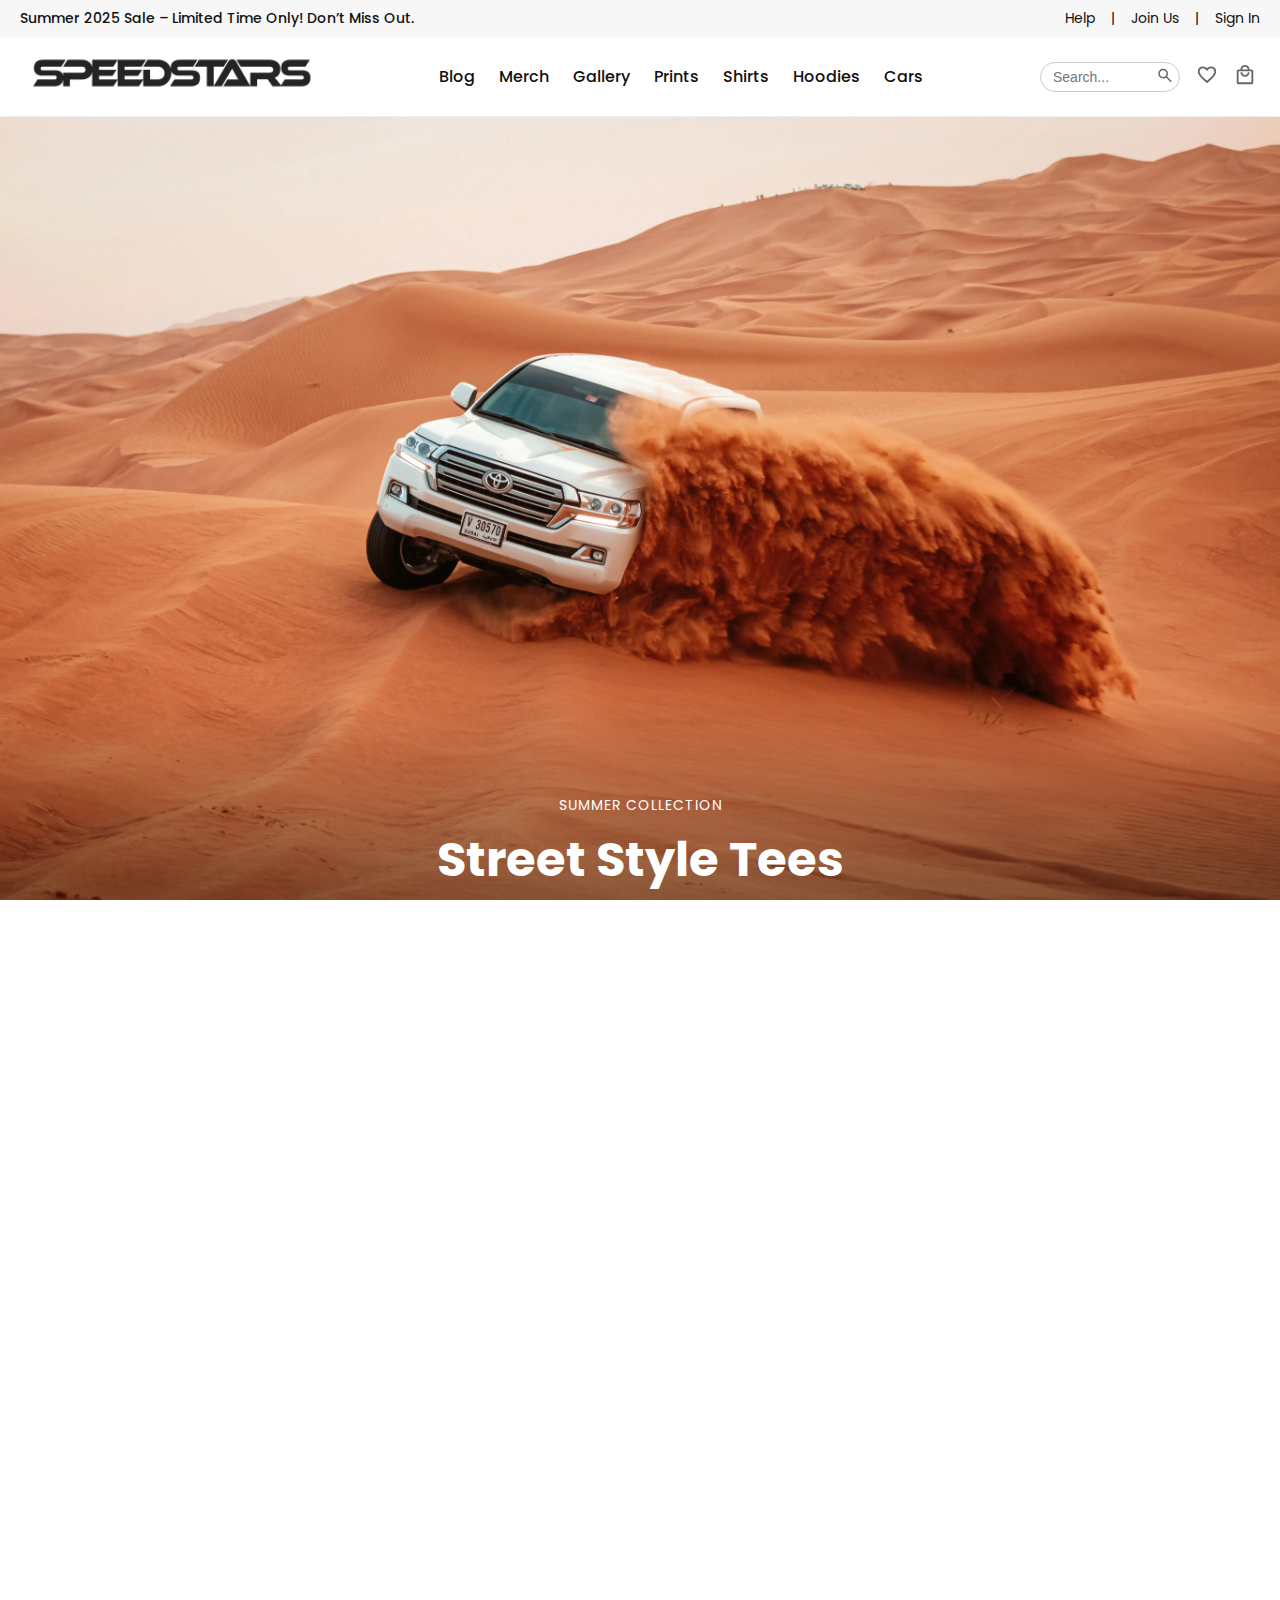
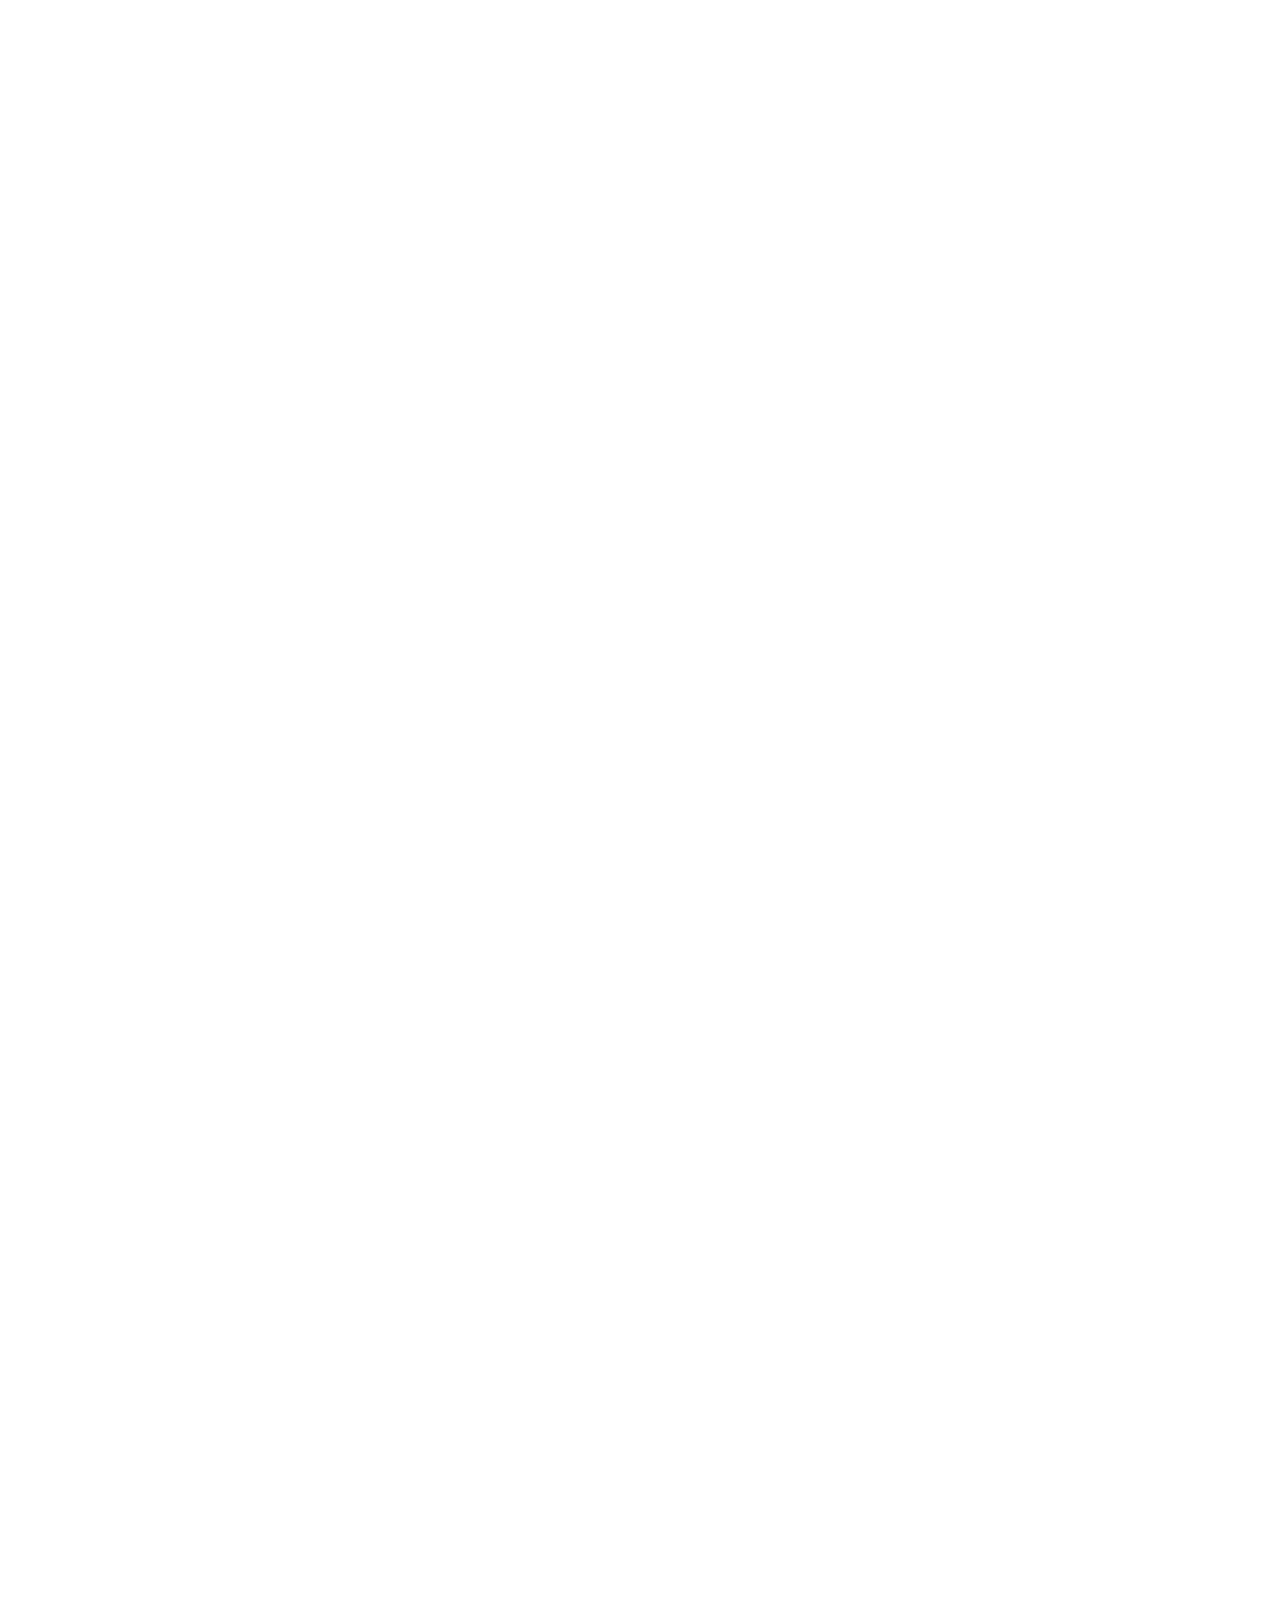
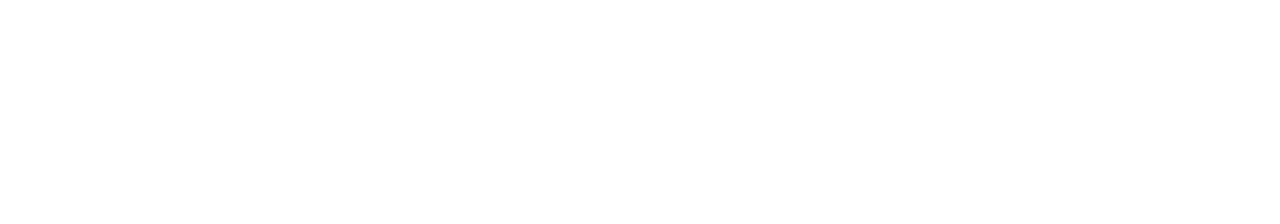
<file: index.html>
<!DOCTYPE html>
<html lang="en">
<head>
  <meta charset="UTF-8">
  <meta name="viewport" content="width=device-width, initial-scale=1">
  <title>Midnight Speedstars | Car Community, Photography, Merchandise & Blog</title>
  <meta name="description" content="Midnight Speedstars is a vibrant car community for enthusiasts, photographers, and bloggers. Discover exclusive car photography, merchandise, and the latest automotive news.">
  <meta name="keywords" content="Midnight Speedstars, car community, car photography, automotive blog, car merchandise, car events, car enthusiasts">
  <meta name="author" content="Midnight Speedstars">
  <link rel="canonical" href="https://midnightspeedstars.com/">
  <link rel="icon" href="assets/img/favicon.png" type="image/x-icon">

  <!-- Font -->
  <link href="https://fonts.googleapis.com/css2?family=Poppins:wght@400;500;600;700&display=swap" rel="stylesheet">

  <!-- Styles -->
  <link rel="stylesheet" href="assets/css/style.css">
</head>
<body>
<!-- 🔥 LOADING SCREEN 
<div id="loading-screen">
  <img src="assets/img/logo.webp" alt="Logo" id="loading-logo">
  <div id="progress-container">
    <div id="progress-bar"></div>
    <span id="progress-percent">0%</span>
  </div>
</div>
-->

  <!-- 🔥 SALE BANNER -->
  <div class="top-banner">
    <p>Summer 2025 Sale – Limited Time Only! Don’t Miss Out.</p>
    <div class="banner-links">
      <a href="#">Help</a> | <a href="#">Join Us</a> | <a href="register/">Sign In</a>
    </div>
  </div>

<!-- 🔥 NAVBAR -->
<header id="navbar">
  <div class="nav-container">
  <div class="logo">
    <a href="/">
      <img src="assets/img/logo.webp" alt="Midnight Speedstars">
    </a>
  </div>


    <!-- Main Nav -->
    <nav class="nav-links">
      <ul>
        <li class="dropdown"><a href="#">Blog</a>
          <div class="dropdown-menu">
            <a href="#">Latest News</a>
            <a href="#">Car Reviews</a>
            <a href="#">Events</a>
          </div>
        <li class="dropdown"><a href="/merch">Merch</a>
          <div class="dropdown-menu">
            <a href="#">Hats</a>
            <a href="#">T-Shirts</a>
            <a href="#">Hoodies</a>
            <a href="#">Sweaters</a>
          </div>
        </li>
        </li>
        <li class="dropdown"><a href="#">Gallery</a>
          <div class="dropdown-menu">
            <a href="#">Photography</a>
            <a href="#">Member Rides</a>
            <a href="#">Events Gallery</a>
          </div>
        </li>
        <li class="dropdown"><a href="#">Prints</a>
          <div class="dropdown-menu">
            <a href="#">Posters</a>
            <a href="#">Vinyl</a>
            <a href="#">Stickers</a>
          </div>
        </li>
        <li class="dropdown"><a href="#">Shirts</a>
          <div class="dropdown-menu">
            <a href="#">T-Shirt</a>
            <a href="#">Polo</a>
            <a href="#">Denim</a>
          </div>
        </li>
        <li class="dropdown"><a href="#">Hoodies</a>
          <div class="dropdown-menu">
            <a href="#">Pullover</a>
            <a href="#">Zipper</a>
            <a href="#">Exclusive Drops</a>
          </div>
        </li>
        <li class="dropdown"><a href="#">Cars</a>
          <div class="dropdown-menu">
            <a href="#">JDM Legends</a>
            <a href="#">European</a>
            <a href="#">American Muscle</a>
            <a href="#">Vinyl Wraps</a>
          </div>
        </li>
      </ul>
    </nav>

    <!-- Right Side -->
    <div class="nav-actions">
      <div class="search-bar">
        <input type="text" placeholder="Search...">
        <button class="search-icon">
          <img src="assets/icons/search.svg" alt="Search">
        </button>
      </div>
      <button class="icon-btn"><img src="assets/icons/heart.svg" alt="Favorites"></button>
      <button class="icon-btn"><img src="assets/icons/cart.svg" alt="Cart"></button>
    </div>
  </div>

</header>

<!-- 🔥 CAROUSEL -->
<section class="carousel">
  <div class="carousel-inner">
    <!-- ✅ IMAGE SLIDE -->
    <div class="carousel-item active">
      <img src="assets/img/carousel1.webp" alt="">
      <div class="carousel-caption">
        <small>Summer Collection</small>
        <h2>Street Style Tees</h2>
        <a href="/merch" class="btn">Shop Now</a>
      </div>
    </div>
    <!-- ✅ IMAGE SLIDE -->
    <div class="carousel-item">
      <img src="assets/img/carousel2.webp" alt="">
      <div class="carousel-caption">
        <small>New Arrivals</small>
        <h2>Performance Hoodies</h2>
        <a href="/merch" class="btn">Shop Now</a>
      </div>
    </div>
    <!-- ✅ IMAGE SLIDE -->
    <div class="carousel-item">
      <img src="assets/img/carousel3.webp" alt="">
      <div class="carousel-caption">
        <small>Exclusive Drop</small>
        <h2>Limited Edition Tees</h2>
        <a href="/merch" class="btn">Shop Now</a>
      </div>
    </div>
  </div>

  <div class="carousel-controls">
    <button class="carousel-btn" id="playBtn"><img src="assets/icons/pause.svg" alt="Play/Pause"></button>
    <button class="carousel-btn" id="leftBtn"><img src="assets/icons/left.svg" alt="Prev"></button>
    <button class="carousel-btn" id="rightBtn"><img src="assets/icons/right.svg" alt="Next"></button>
  </div>

  <div class="carousel-dots">
    <span class="dot active"></span>
    <span class="dot"></span>
    <span class="dot"></span>
  </div>
</section>



<!-- 🔥 2 IMAGE SPLIT -->
<section class="split-images">
  <div class="split-item" style="background-image:url('assets/img/split1.webp')">
    <div class="split-content">
      <small>Summer Collection</small>
      <h2>Street Style Tees</h2>
      <button class="btn">Shop Now</button>
    </div>
  </div>
  <div class="split-item" style="background-image:url('assets/img/split2.webp')">
    <div class="split-content">
      <small>New Arrivals</small>
      <h2>Performance Hoodies</h2>
      <button class="btn">Shop Now</button>
    </div>
  </div>
</section>


<!-- 🔥 3 PORTRAIT IMAGES -->
<section class="portrait-grid">
  <div class="portrait" style="background-image:url('assets/img/p1.webp')">
    <button class="btn">Shop Merch</button>
  </div>
  <div class="portrait" style="background-image:url('assets/img/p2.webp')">
    <button class="btn">Shop Vinyl</button>
  </div>
  <div class="portrait" style="background-image:url('assets/img/p3.webp')">
    <button class="btn">Shop Gear</button>
  </div>
</section>

<!-- 🔥 PRODUCT SLIDER -->
<section class="product-slider">
  <div class="section-header">
    <h3>Featured Products</h3>
    <div class="slider-controls">
      <button class="icon-btn" id="prev"><img src="assets/icons/leftk.svg" alt="Left"></button>
      <button class="icon-btn" id="next"><img src="assets/icons/rightk.svg" alt="Right"></button>
    </div>
  </div>

  <div class="scroll-wrapper">
    <div class="product-card" data-images="assets/img/s1-a.webp,assets/img/s1-b.webp" data-title="Shirt One"></div>
    <div class="product-card" data-images="assets/img/s2-a.webp,assets/img/s2-b.webp" data-title="Shirt Two"></div>
    <div class="product-card" data-images="assets/img/s3-a.webp,assets/img/s3-b.webp" data-title="Shirt Three"></div>
  </div>
</section>



<!-- 🔥 FOOTER -->
<footer>
      <!-- Logo at the top -->
  <div class="footer-logo">
    <img src="assets/img/logo-white.webp" alt="Midnight Speedstars">
  </div>
  <div class="footer-top">
    <div class="footer-links">
      <a href="#">Language</a>
      <a href="#">Help</a>
      <a href="#">Join Us</a>
      <a href="#">Sign In</a>
    </div>

    <div class="footer-nav">
      <div class="footer-col">
        <h4>Featured</h4>
        <a href="#">Latest Drops</a>
        <a href="#">Best Sellers</a>
      </div>
      <div class="footer-col">
        <h4>Shop</h4>
        <a href="#">T-Shirts</a>
        <a href="#">Hoodies</a>
        <a href="#">Accessories</a>
      </div>
      <div class="footer-col">
        <h4>Community</h4>
        <a href="#">Blog</a>
        <a href="#">Gallery</a>
        <a href="#">Events</a>
      </div>
      <div class="footer-col">
        <h4>About</h4>
        <a href="#">Our Story</a>
        <a href="#">Contact</a>
      </div>
    </div>
  </div>

  <div class="footer-bottom">
    <p>&copy; 2025 Midnight Speedstars. All rights reserved.</p>
    <div class="socials">
      <a href="https://instagram.com/midnightspeedstars">Instagram</a>
      <a href="https://youtube.com/@midnightspeedstars">YouTube</a>
      <a href="">WhatsApp</a>
    </div>
    <p class="credit"><a href="https://byautry.com" target="_blank">byAutry</a></p>
  </div>

</footer>


  <script src="assets/js/main.js"></script>
</body>
</html>
</file>
<file: assets/css/style.css>
/* =========================================
   RESET & BASE
========================================= */
* {
  margin: 0;
  padding: 0;
  box-sizing: border-box;
}
html, body {
  height: 100%;
  width: 100%;
  font-family: 'Poppins', sans-serif;
  background: #fff;
  color: #111;
  overflow-x: hidden;
}
a {
  text-decoration: none;
  color: inherit;
}
ul {
  list-style: none;
}

/* =========================================
   BANNER
========================================= */
.top-banner {
  width: 100%;
  background: #f7f7f7;
  color: #111;
  font-size: 14px;
  font-weight: 500;
  padding: 8px 20px;
  display: flex;
  justify-content: space-between;
  align-items: center;
}
.top-banner .banner-text {
  text-align: center;
  flex: 1;
}
.top-banner .banner-links {
  display: flex;
  gap: 16px;
  font-size: 14px;
  font-weight: 400;
}
.top-banner .banner-links a:hover {
  text-decoration: underline;
}

/* =========================================
   NAVBAR
========================================= */
#navbar {
  width: 100%;
  background: #fff;
  border-bottom: 1px solid #eee;
  position: sticky;
  top: 0;
  z-index: 1000;
}
.nav-container {
  max-width: 1400px;
  margin: 0 auto;
  padding: 12px 24px;
  display: flex;
  align-items: center;
  justify-content: space-between;
}
.logo img {
  height: 48px;
}
.nav-links ul {
  display: flex;
  gap: 24px;
  align-items: center;
}
.nav-links li {
  position: relative;
}
.nav-links li > a {
  font-size: 16px;
  font-weight: 500;
  color: #111;
  position: relative;
  padding: 4px 0;
}

/* Animated underline on hover */
.nav-links li > a::after {
  content: "";
  position: absolute;
  left: 0;
  bottom: -2px;
  width: 0;
  height: 2px;
  background: #111;
  transition: width 0.3s ease;
}
.nav-links li > a:hover::after {
  width: 100%;
}

/* Ensure parent li doesn't clip the full-width dropdown */
.nav-links li.dropdown {
  position: static; /* remove relative positioning */
}

/* Dropdown Menu full width under navbar */
.dropdown-menu {
  opacity: 0;
  visibility: hidden;
  transform: translateY(-10px);
  transition: all 0.3s ease;

  position: absolute;
  top: 100%;       /* below navbar */
  left: 0;

  width: 100vw;    /* full viewport width */
  padding: 24px;
  background: #fff;
  box-shadow: 0 4px 12px rgba(0,0,0,0.08);
  z-index: 999;

  display: flex;   /* left-to-right layout */
  gap: 32px;
}


/* Show dropdown on hover */
.dropdown:hover .dropdown-menu {
  opacity: 1;
  visibility: visible;
  transform: translateY(0);
}

/* Links inside dropdown */
.dropdown-menu a {
  display: block;
  padding: 6px 0;
  color: #111;
  font-size: 14px;
  font-weight: 400;
}

.dropdown-menu a:hover {
  color: #444;
}

/* Right Side Actions */
.nav-actions {
  display: flex;
  align-items: center;
  gap: 16px;
}
.icon-btn {
  background: none;
  border: none;
  cursor: pointer;
}
.icon-btn img {
  height: 22px;
  width: 22px;
}

/* Search */
.search-bar {
  position: relative;
}
.search-bar input {
  padding: 6px 30px 6px 12px;
  border: 1px solid #ccc;
  border-radius: 20px;
  font-size: 14px;
  transition: all 0.3s ease;
  width: 140px;
}
.search-bar input:focus {
  width: 240px;
  outline: none;
  border-color: #111;
}
.search-bar .search-icon {
  position: absolute;
  right: 6px;
  top: 50%;
  transform: translateY(-50%);
  background: none;
  border: none;
  cursor: pointer;
}
.search-bar .search-icon img {
  height: 18px;
}


/* =========================================
   CAROUSEL
========================================= */
.carousel {
  position: relative;
  width: 100%;
  height: 100vh;
  overflow: hidden;
}

/* Carousel Inner */
.carousel-inner {
  display: flex;
  transition: transform 0.5s ease;
  height: 100%;
}

/* Each slide */
.carousel-item {
  min-width: 100%;
  height: 100%;
  position: relative;
}

.carousel-item img,
.carousel-item video {
  width: 100%;
  height: 100%;
  object-fit: cover;
  display: block;
}

/* Shadow gradient at bottom for text readability */
.carousel-item::after {
  content: "";
  position: absolute;
  bottom: 0;
  left: 0;
  width: 100%;
  height: 35%; /* adjust for desired shadow height */
  background: linear-gradient(to top, rgba(0, 0, 0, 0.6), transparent);
  pointer-events: none;
  z-index: 5;
}

/* Carousel Text Overlay */
.carousel-caption {
  position: absolute;
  bottom: 40px;
  left: 50%;
  transform: translateX(-50%);
  text-align: center;
  color: #fff;
  z-index: 10;
}

.carousel-caption small {
  display: block;
  font-size: 14px;
  letter-spacing: 1px;
  text-transform: uppercase;
  margin-bottom: 8px;
}

.carousel-caption h2 {
  font-size: 48px;
  margin-bottom: 16px;
}

.carousel-caption .btn {
  background: #fff;
  color: #111;
  padding: 10px 30px;
  border: none;
  border-radius: 25px;
  cursor: pointer;
  font-weight: 500;
  transition: all 0.3s ease;
}

.carousel-caption .btn:hover {
  background: #111;
  color: #fff;
}

/* Carousel Controls */
.carousel-controls {
  position: absolute;
  bottom: 20px;
  right: 20px;
  display: flex;
  gap: 12px;
  z-index: 15;
}

.carousel-btn {
  all: unset;
  cursor: pointer;
}

.carousel-btn img {
  height: 28px;
  width: 28px;
  display: block;
}

/* =========================================
   CAROUSEL
========================================= */

/* Carousel Dots */
.carousel-dots {
  position: absolute;
  bottom: 20px;
  left: 50%;
  transform: translateX(-50%);
  display: flex;
  gap: 8px;
  z-index: 15;
}

.dot {
  height: 10px;
  width: 10px;
  background: #888; /* inactive dots gray */
  border-radius: 50%;
  cursor: pointer;
  transition: background 0.3s;
}

.dot.active {
  background: #fff; /* active dot white */
}

/* Carousel Text Overlay (moved higher) */
.carousel-caption {
  position: absolute;
  bottom: 80px; /* raised from 40px to 80px */
  left: 50%;
  transform: translateX(-50%);
  text-align: center;
  color: #fff;
  z-index: 10;
}

.carousel-caption small {
  display: block;
  font-size: 14px;
  letter-spacing: 1px;
  text-transform: uppercase;
  margin-bottom: 8px;
}

.carousel-caption h2 {
  font-size: 48px;
  margin-bottom: 16px;
}

.carousel-caption .btn {
  background: #fff;
  color: #111;
  padding: 10px 30px;
  border: none;
  border-radius: 25px;
  cursor: pointer;
  font-weight: 500;
  transition: all 0.3s ease;
}

.carousel-caption .btn:hover {
  background: #111;
  color: #fff;
}


/* =========================================
   TWO-IMAGE SPLIT SECTION
========================================= */
.split-images {
  display: flex;
  width: 100%;
  height: 100vh; /* full viewport height */
}

.split-item {
  flex: 1; /* two equal halves */
  position: relative;
  background-size: cover;
  background-position: center;
  display: flex;
  align-items: flex-end; /* align content to bottom */
  justify-content: flex-start; /* align content to left */
  padding: 40px; /* space from bottom/left edges */
}

.split-content {
  color: #fff;
  text-align: left; /* align text left */
  background: none; /* remove black rectangle */
  padding: 0; /* remove padding from previous overlay */
}

.split-content small {
  display: block;
  margin-bottom: 10px;
  font-size: 14px;
  letter-spacing: 1px;
  text-transform: uppercase;
}

.split-content h2 {
  font-size: 36px;
  margin-bottom: 15px;
}

.split-content .btn {
  background: #fff;
  color: #111;
  padding: 10px 25px;
  border: none;
  border-radius: 25px;
  cursor: pointer;
  font-weight: 500;
  transition: all 0.3s ease;
}

.split-content .btn:hover {
  background: #111;
  color: #fff;
}

.split-item::after {
  content: "";
  position: absolute;
  bottom: 0;
  left: 0;
  width: 100%;
  height: 50%; /* adjust for how much shadow you want */
  background: linear-gradient(to top, rgba(0, 0, 0, 0.5), transparent);
  pointer-events: none; /* allows clicks on buttons */
  z-index: 1;
}

.split-content {
  position: relative;
  z-index: 2; /* make sure content is above shadow */
}


/* =========================================
   THREE PORTRAIT IMAGES
========================================= */
.portrait-grid {
  display: flex;
  gap: 16px;
  padding: 40px 20px;
  flex-wrap: wrap;
  justify-content: center;
}

.portrait {
  flex: 1 1 300px; /* responsive width */
  max-width: 30%;
  aspect-ratio: 2/3; /* portrait ratio */
  position: relative;
  background-size: cover;
  background-position: center;
  overflow: hidden;
  display: flex;
  align-items: flex-end;
  padding: 16px;
}


.portrait::after {
  content: "";
  position: absolute;
  bottom: 0;
  left: 0;
  width: 100%;
  height: 50%;
  background: linear-gradient(to top, rgba(0,0,0,0.5), transparent);
  z-index: 1;
}

.portrait .btn {
  position: relative;
  z-index: 2; /* above gradient */
  background: #fff;
  border: none;
  border-radius: 20px;
  padding: 8px 18px;
  cursor: pointer;
  font-weight: 500;
  transition: all 0.3s ease;
  margin-bottom: 16px; /* moves button upward inside the portrait */
  margin-left: 16px;   /* moves button inward from left */
}

.portrait .btn:hover {
  background: #111;
  color: #fff;
}



/* =========================================
   PRODUCT SCROLLER
========================================= */
.product-slider {
  padding: 40px 20px;
  background: #f9f9f9;
}

.section-header {
  display: flex;
  justify-content: space-between;
  align-items: center;
  margin-bottom: 20px;
}

.section-header h3 {
  font-size: 24px;
  font-weight: 700;
  color: #111;
}

/* Slider controls */
.slider-controls button {
  background: none;
  border: none;
  cursor: pointer;
  padding: 10px;      /* bigger clickable area */
  transition: transform 0.2s ease;
  width: 50px;        /* larger button */
  height: 50px;
}

.slider-controls button img {
  width: 100%;
  height: 100%;
}

.slider-controls button:hover {
  transform: scale(1.2);
}

/* Wrapper for card + title */
.product-card-wrapper {
  display: flex;
  flex-direction: column;
  align-items: flex-start; /* left-align title */
  width: 220px; /* same as card width */
}

/* Title under the card */
.product-card-title {
  margin-top: 10px;
  font-size: 16px;
  font-weight: 600;
  color: #111;
  text-align: left;
}



.scroll-wrapper {
  display: flex;
  overflow-x: auto;
  gap: 20px;
  scroll-behavior: smooth;
  padding-bottom: 10px;
}

.product-card {
  position: relative;
  flex: 0 0 auto;
  width: 220px;
  aspect-ratio: 3/4;
  cursor: pointer;
  box-shadow: 0 6px 15px rgba(0, 0, 0, 0.1);
  transition: transform 0.3s ease, box-shadow 0.3s ease;
  overflow: hidden;
}

.product-card:hover {
  transform: translateY(-5px);
  box-shadow: 0 12px 25px rgba(0, 0, 0, 0.15);
}

.product-card img {
  position: absolute;
  width: 100%;
  height: 100%;
  object-fit: cover;
  top: 0;
  left: 0;
  transition: opacity 0.5s ease;
}

.product-card img.hover-img {
  opacity: 0; /* back image hidden by default */
}

.product-card:hover img.hover-img {
  opacity: 1; /* show back image on hover */
}

.product-card:hover img.base-img {
  opacity: 0; /* hide front image on hover */
}



/* =========================================
   FOOTER
========================================= */
footer {
  background: #111;
  color: #fff;
  padding: 40px 20px 20px;
  display: flex;
  flex-direction: column;
  align-items: center;
  gap: 30px;
  text-align: center; /* center all text by default */
}

/* Footer logo at the top */
.footer-logo img {
  height: 50px; /* adjust size as needed */
  margin-bottom: 20px;
  display: block;
  margin-left: auto;
  margin-right: auto; /* center horizontally */
}


/* Top links (Language / Help / Join Us / Sign In) */
.footer-links {
  display: flex;
  gap: 20px;
  margin-bottom: 20px;
  flex-wrap: wrap;
  justify-content: center; /* center the links horizontally */
}

.footer-links a {
  font-size: 14px;
  color: #fff;
  text-decoration: none;
}

.footer-links a:hover {
  text-decoration: underline;
}

/* Footer navigation columns */
.footer-nav {
  display: flex;
  justify-content: center;
  gap: 50px;
  flex-wrap: wrap;
}

.footer-col {
  display: flex;
  flex-direction: column;
  align-items: flex-start; /* keep nav links left-aligned */
}

.footer-col h4 {
  font-size: 14px;
  margin-bottom: 10px;
  color: #fff;
}

.footer-col a {
  display: block;
  font-size: 13px;
  color: #ccc;
  margin-bottom: 6px;
  text-decoration: none;
}

.footer-col a:hover {
  color: #fff;
}

/* Bottom footer */
.footer-bottom {
  width: 100%;
  border-top: 1px solid #444;
  padding-top: 20px;
  display: flex;
  flex-wrap: wrap;
  justify-content: space-between; /* keep copyright and byAutry spaced */
  align-items: center;
  font-size: 13px;
  color: #ccc;
  position: relative; /* allow absolute positioning of socials */
  gap: 10px;
}

.footer-bottom p, .footer-bottom .credit a {
  margin: 0;
}

/* Social links centered in footer */
.footer-bottom .socials {
  position: absolute;
  left: 50%;
  transform: translateX(-50%);
  display: flex;
  gap: 15px;
}

.footer-bottom .socials a {
  color: #fff;
  text-decoration: none;
  font-weight: 500;
}

.footer-bottom .socials a:hover {
  text-decoration: underline;
}


/* =========================================
   LOADING SCREEN
========================================= */
/* Fullscreen loading overlay */
#loading-screen {
  position: fixed;
  top: 0;
  left: 0;
  width: 100%;
  height: 100%;
  background: #fff;
  z-index: 9999;
  display: flex;
  flex-direction: column;
  justify-content: center;
  align-items: center;
  transition: opacity 1s ease;
}

/* Logo styling */
#loading-logo {
  width: 600px;
  height: auto;
  margin-bottom: 40px;
}

/* START button styling (black & white) */
#start-btn {
  display: none;
  padding: 16px 40px;
  font-size: 22px;
  font-weight: 500;
  color: #000;
  background: #fff;
  border: 2px solid #000;
  border-radius: 50px;
  cursor: pointer;
  margin-top: 30px;
  opacity: 0;
  box-shadow: 0 6px 12px rgba(0, 0, 0, 0.15);
  transition: all 0.3s ease;
  letter-spacing: 1px;
}

#start-btn:hover {
  background: #000;
  color: #fff;
  transform: translateY(-3px) scale(1.05);
  box-shadow: 0 10px 18px rgba(0, 0, 0, 0.25);
}

#start-btn:active {
  transform: translateY(0) scale(0.98);
  box-shadow: 0 6px 12px rgba(0, 0, 0, 0.15);
}

/* Progress container */
#progress-container {
  position: absolute;
  bottom: 40px;
  width: 80%;
  max-width: 600px;
  height: 20px;
  background: #e0e0e0;
  border-radius: 10px;
  overflow: hidden;
}

/* Progress bar itself */
#progress-bar {
  height: 100%;
  width: 0;
  background: #000;
  transition: width 0.1s linear;
}

/* Percentage text */
#progress-percent {
  position: absolute;
  right: 10px;
  bottom: 25px;
  font-weight: bold;
  font-size: 16px;
  color: #000;
}
</file>
